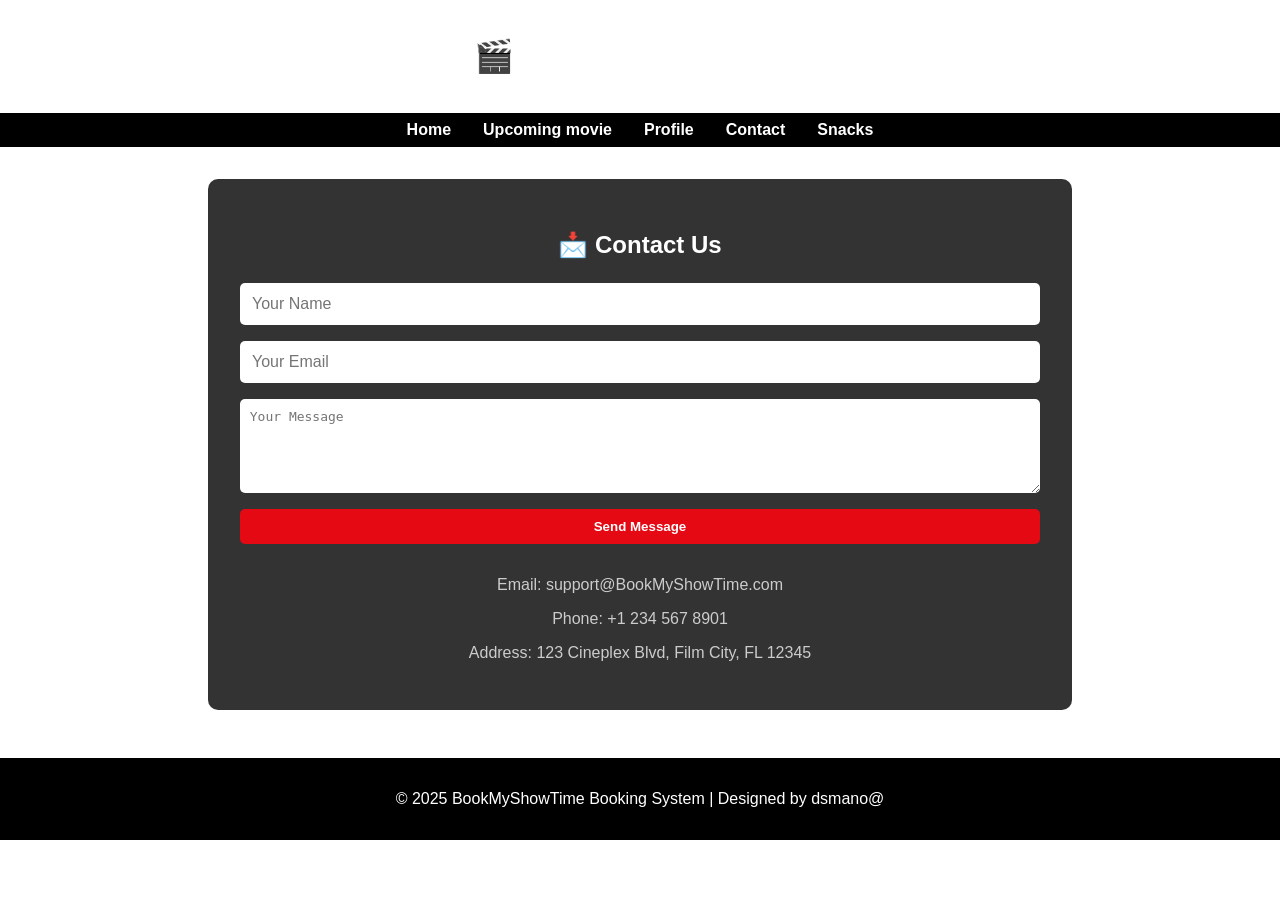
<file: contact.html>
<!DOCTYPE html>
<html lang="en">
<head>
  <meta charset="UTF-8" />
  <meta name="viewport" content="width=device-width, initial-scale=1.0"/>
  <title>Contact Us | BookMyShowTime</title>
  <style>
    body {
      margin: 0;
      font-family: Arial, sans-serif;
      background-image: url('https://thumbs.dreamstime.com/b/technical-support-center-customer-service-internet-business-technology-concept-technical-support-center-customer-service-internet-119668737.jpg');
      background-size: cover;
      background-position: center;
      background-attachment: fixed;
      color: #fff;
    }

    header {
      background-image:url('https://t4.ftcdn.net/jpg/03/37/96/33/360_F_337963325_EJuPjWslX3vAFxJ59L3y1cm6IsSfo07s.jpg');
      background-size: cover;
      padding: 1em 2em;
      text-align: center;
    }

    nav {
      display: flex;
      justify-content: center;
      background-color: #000;
      padding: 0.5em 0;
    }

    nav a {
      color: white;
      margin: 0 1em;
      text-decoration: none;
      font-weight: bold;
    }

    .contact-container {
      max-width: 800px;
      margin: 2em auto;
      background-color: rgba(0, 0, 0, 0.8);
      padding: 2em;
      border-radius: 10px;
    }

    h2 {
      text-align: center;
      margin-bottom: 1em;
    }

    form {
      display: flex;
      flex-direction: column;
      gap: 1em;
    }

    input, textarea {
      padding: 0.75em;
      border-radius: 5px;
      border: none;
      font-size: 1em;
    }

    button {
      background-color: #e50914;
      color: #fff;
      border: none;
      padding: 0.75em;
      font-weight: bold;
      cursor: pointer;
      border-radius: 5px;
      transition: background-color 0.3s ease;
    }

    button:hover {
      background-color: #ff1f1f;
    }

    .info {
      margin-top: 2em;
      text-align: center;
      color: #ccc;
    }

    footer {
      background-color: #000;
      padding: 1em;
      text-align: center;
      margin-top: 3em;
    }
  </style>
</head>
<body>
  <header>
    <h1>🎬  BookMyShowTime</h1>
  </header>

  <nav>
    <a href="login.html">Home</a>
    <a href="upcoming.html">Upcoming movie</a>
    <a href="profile.html">Profile</a>
    <a href="contact.html">Contact</a>
    <a href="snacks.html">Snacks</a> 
  </nav>

  <div class="contact-container">
    <h2>📩 Contact Us</h2>
    <form action="contact.php" method="POST">
      <input type="text" name="name" placeholder="Your Name" required />
      <input type="email" name="email" placeholder="Your Email" required />
      <textarea name="message" rows="5" placeholder="Your Message" required></textarea>
      <button type="submit">Send Message</button>
    </form>

    <div class="info">
      <p>Email: support@BookMyShowTime.com</p>
      <p>Phone: +1 234 567 8901</p>
      <p>Address: 123 Cineplex Blvd, Film City, FL 12345</p>
    </div>
  </div>

  <footer>
    <p>&copy; 2025  BookMyShowTime Booking System | Designed by dsmano@</p>
  </footer>
</body>
</html>
</file>
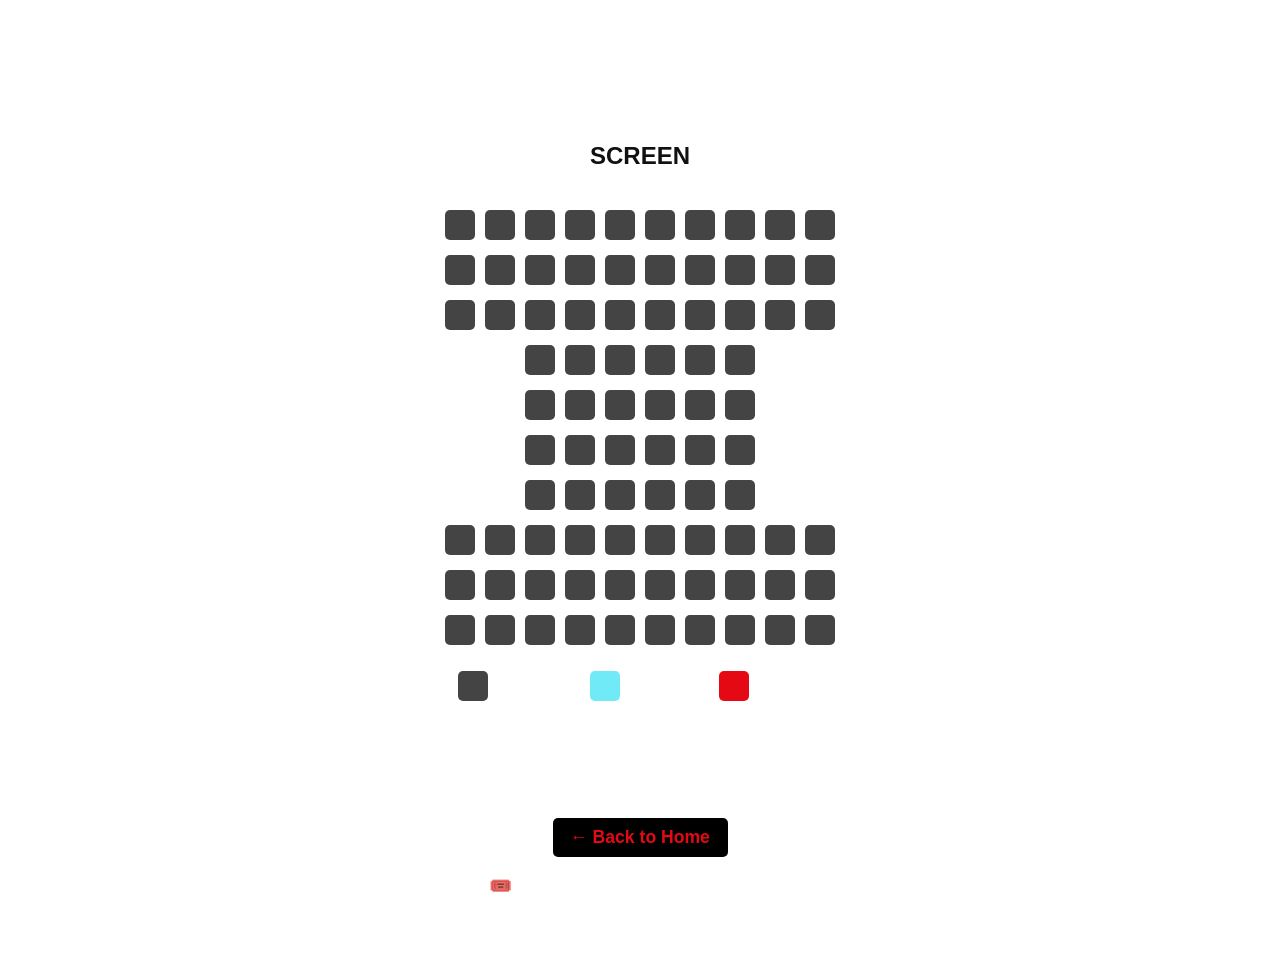
<file: seat.html>
<!DOCTYPE html>
<html lang="en">
<head>
  <meta charset="UTF-8">
  <title>Seat Booking | MovieMania</title>
  <style>
    body {
      font-family: Arial, sans-serif;
      background-image:url('https://i.pinimg.com/originals/1c/ec/81/1cec81c15d6db4f6e89c2bba1e6fc5d9.jpg');
      color: #fff;
      display: flex;
      flex-direction: column;
      align-items: center;
      padding: 2em;
    }

    h2 {
      margin-bottom: 1em;
    }

    .screen {
      background: #fff;
      height: 40px;
      width: 60%;
      margin: 1em auto;
      text-align: center;
      line-height: 40px;
      font-size: 1.5em;
      color: #111;
      font-weight: bold;
      border-radius: 5px;
      text-transform: uppercase;
      box-shadow: 0 0 15px rgba(255, 255, 255, 0.8);
      animation: screenGlow 1.5s infinite alternate;
    }

    @keyframes screenGlow {
      0% {
        box-shadow: 0 0 10px rgba(255, 255, 255, 0.5);
      }
      100% {
        box-shadow: 0 0 25px rgba(255, 255, 255, 1);
      }
    }

    .row {
      display: flex;
      justify-content: center;
      margin: 5px 0;
    }

    .seat {
      background: #444;
      height: 30px;
      width: 30px;
      margin: 5px;
      border-radius: 5px;
      cursor: pointer;
      transition: 0.3s;
    }

    .seat.selected {
      background-color: #6feaf6;
    }

    .seat.occupied {
      background-color: #e50914;
      cursor: not-allowed;
    }

    .legend {
      display: flex;
      justify-content: center;
      gap: 2em;
      margin-top: 1em;
    }

    .legend div {
      display: flex;
      align-items: center;
    }

    .legend .seat {
      margin: 0 5px 0 0;
    }

    #selected-count {
      margin-top: 1em;
      font-weight: bold;
    }

    .book-btn {
      background-color: #e50914;
      color: white;
      padding: 1em 2em;
      border: none;
      border-radius: 5px;
      cursor: pointer;
      font-size: 1.2em;
      display: none; /* Initially hidden */
    }

    .book-btn:disabled {
      background-color: #444;
      cursor: not-allowed;
    }

    .booked-status {
      margin-top: 2em;
      font-size: 1.5em;
      font-weight: bold;
      color: #6feaf6;
    }

    a.home-link {
      margin-top: 2em;
      color: #e50914;
      text-decoration: none;
      font-weight: bold;
      font-size: 1.1em;
      background-color: #000;
      padding: 0.5em 1em;
      border-radius: 5px;
    }
  </style>
</head>
<body>

  <h2>Select Your Seats</h2>

  <div class="screen">Screen</div>

  <!-- Theater Rows (Square with gap in center) -->
  <div id="seats-container"></div>

  <!-- Legend -->
  <div class="legend">
    <div><div class="seat"></div> Available</div>
    <div><div class="seat selected"></div> Selected</div>
    <div><div class="seat occupied"></div> Occupied</div>
  </div>

  <div id="selected-count">Selected Seats: 0</div>

  <!-- Book Button -->
  <button class="book-btn" id="book-btn">Book Seats</button>

  <!-- Success Message -->
  <div id="booked-status" class="booked-status"></div>

  <a href="index.html" class="home-link">← Back to Home</a>

  <h3>🎟️ Booking for: <span id="movie-title"></span></h3>

  <script>
    // Retrieve selected theater from sessionStorage
    const selectedTheater = sessionStorage.getItem('selectedTheater');
    document.getElementById("movie-title").textContent = selectedTheater || "Unknown Theater";

    // Seat selection logic here
    const rows = 10;
    const seatsPerRow = 10;
    const gapRowStart = Math.floor(rows / 3);
    const gapRowEnd = Math.floor(2 * rows / 3);
    const seatsContainer = document.getElementById('seats-container');
    const bookButton = document.getElementById('book-btn');
    const bookedStatus = document.getElementById('booked-status');

    let selectedSeats = [];

    for (let i = 0; i < rows; i++) {
      const row = document.createElement('div');
      row.classList.add('row');
      
      for (let j = 0; j < seatsPerRow; j++) {
        const seat = document.createElement('div');

        // Add a gap in the center of the seating arrangement
        if (i >= gapRowStart && i <= gapRowEnd && j >= Math.floor(seatsPerRow / 3) && j <= Math.floor(2 * seatsPerRow / 3)) {
          seat.classList.add('gap');
        } else {
          seat.classList.add('seat');
        }
        
        row.appendChild(seat);
      }

      seatsContainer.appendChild(row);
    }

    // Same seat selection logic as before
    const seats = document.querySelectorAll('.seat');
    const countDisplay = document.getElementById('selected-count');

    seats.forEach((seat, index) => {
      seat.addEventListener('click', () => {
        // If the seat is already occupied or part of the gap, don't do anything
        if (seat.classList.contains('occupied') || seat.classList.contains('gap')) return;

        seat.classList.toggle('selected');
        selectedSeats = Array.from(document.querySelectorAll('.seat.selected'));
        countDisplay.textContent = 'Selected Seats: ' + selectedSeats.length;

        if (selectedSeats.length > 0) {
          bookButton.style.display = 'inline-block';
        } else {
          bookButton.style.display = 'none';
        }
      });
    });

   // Booking logic
bookButton.addEventListener('click', () => {
  selectedSeats.forEach(seat => {
    seat.classList.remove('selected');
    seat.classList.add('occupied');
  });

  const seatCount = selectedSeats.length;
  const totalAmount = seatCount * 150;

  // Save seat count and total amount in session storage
  sessionStorage.setItem('seatCount', seatCount);
  sessionStorage.setItem('totalAmount', totalAmount);

  bookedStatus.textContent = 'Seats successfully booked!';
  bookButton.style.display = 'none';

  // Redirect to payment page after 2 seconds
  setTimeout(() => {
    window.location.href = 'payment.html'; // Redirect to the payment page
  }, 2000);
});

  </script>

</body>
</html>
</file>
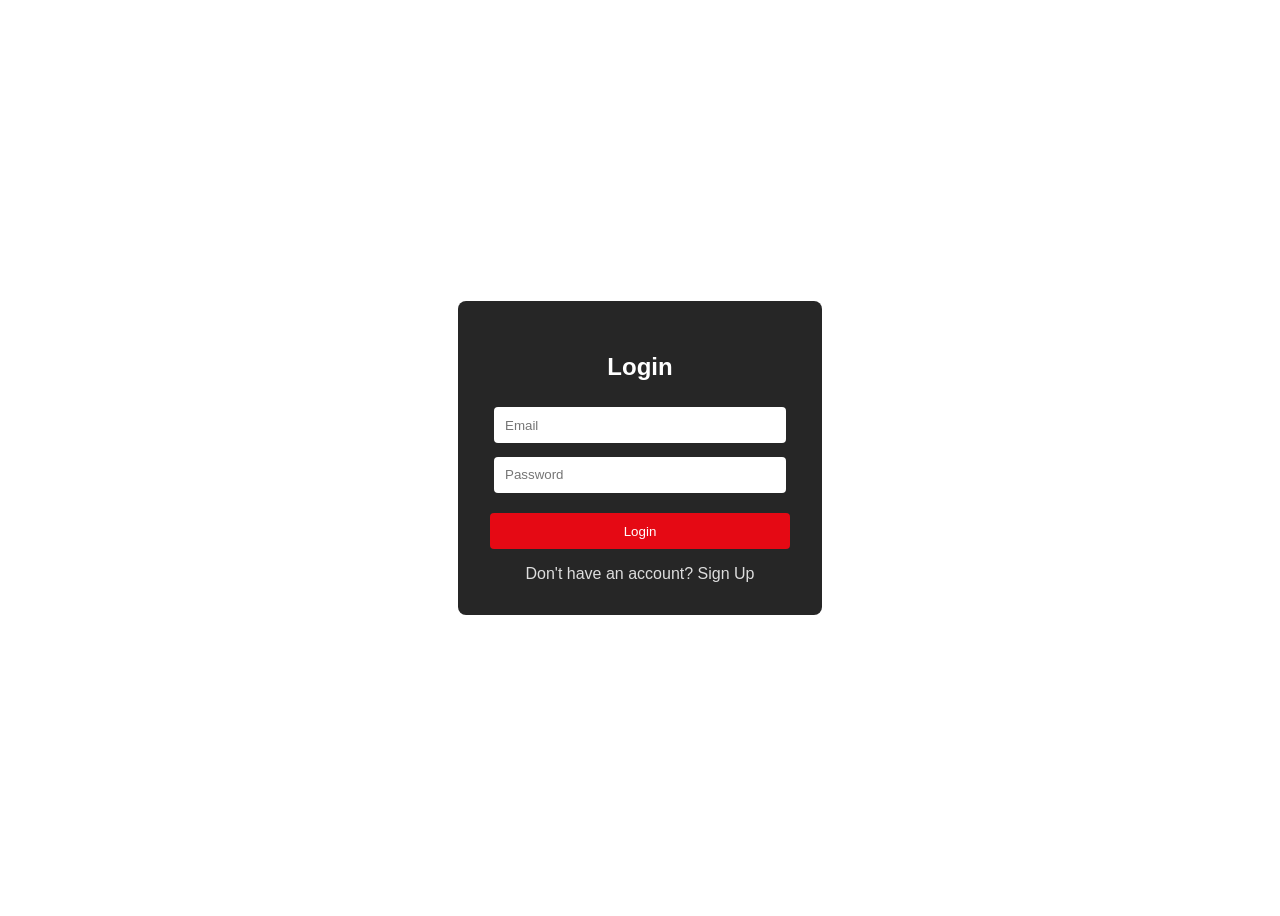
<file: signin.html>
<!DOCTYPE html>
<html lang="en">
<head>
  <meta charset="UTF-8" />
  <meta name="viewport" content="width=device-width, initial-scale=1" />
  <title>Sign In</title>
  <style>
    body {
      background: url('https://png.pngtree.com/thumb_back/fh260/background/20210519/pngtree-flat-commercial-movie-background-image_716633.jpg') no-repeat center center fixed;
      background-size: cover;
      font-family: Arial, sans-serif;
      color: #fff;
      display: flex;
      justify-content: center;
      align-items: center;
      height: 100vh;
    }

    .login-box {
      background-color: rgba(0, 0, 0, 0.85);
      padding: 2em;
      border-radius: 8px;
      width: 300px;
      text-align: center;
    }

    input {
      width: 90%;
      padding: 0.8em;
      margin: 0.5em 0;
      border: none;
      border-radius: 4px;
    }

    button {
      background-color: #e50914;
      color: white;
      padding: 0.8em;
      width: 100%;
      border: none;
      border-radius: 4px;
      margin-top: 1em;
      cursor: pointer;
    }

    a {
      color: #ddd;
      display: block;
      margin-top: 1em;
      text-decoration: none;
    }

    #forgot-password {
      display: none;
      color: #ff6961;
      margin-top: 1em;
    }

    #message {
      margin-top: 1em;
    }
  </style>
</head>
<body>
  <div class="login-box">
    <h2>Login</h2>
    <form id="loginForm">
      <input type="email" id="login-email" placeholder="Email" required><br>
      <input type="password" id="login-password" placeholder="Password" required><br>
      <button type="submit">Login</button>
    </form>
    <p id="message"></p>
    <a href="#" id="forgot-password">Forgot Password?</a>
    <a href="signup.html">Don't have an account? Sign Up</a>
  </div>

  <script>
    document.getElementById('loginForm').addEventListener('submit', function(e) {
      e.preventDefault();

      const email = document.getElementById('login-email').value.trim();
      const password = document.getElementById('login-password').value.trim();
      const message = document.getElementById('message');

      // Validate input
      if (!email || !password) {
        message.textContent = '❌ Please enter both email and password';
        message.style.color = 'red';
        return;
      }

      // Send the login data to the backend
      fetch('login.php', {
        method: 'POST',
        headers: {
          'Content-Type': 'application/json'
        },
        body: JSON.stringify({ email, password })
      })
      .then(response => response.json())
      .then(data => {
        if (data.success) {
          message.textContent = '✅ Login successful!';
          message.style.color = 'lightgreen';
          setTimeout(() => {
            window.location.href = 'login.html'; // Redirect to a homepage or dashboard
          }, 2000);
        } else {
          message.textContent = data.message || '❌ Login failed. Please try again.';
          message.style.color = 'red';
        }
      })
      .catch(error => {
        message.textContent = '❌ Error: ' + error;
        message.style.color = 'red';
      });
    });
  </script>
</body>
</html>
</file>
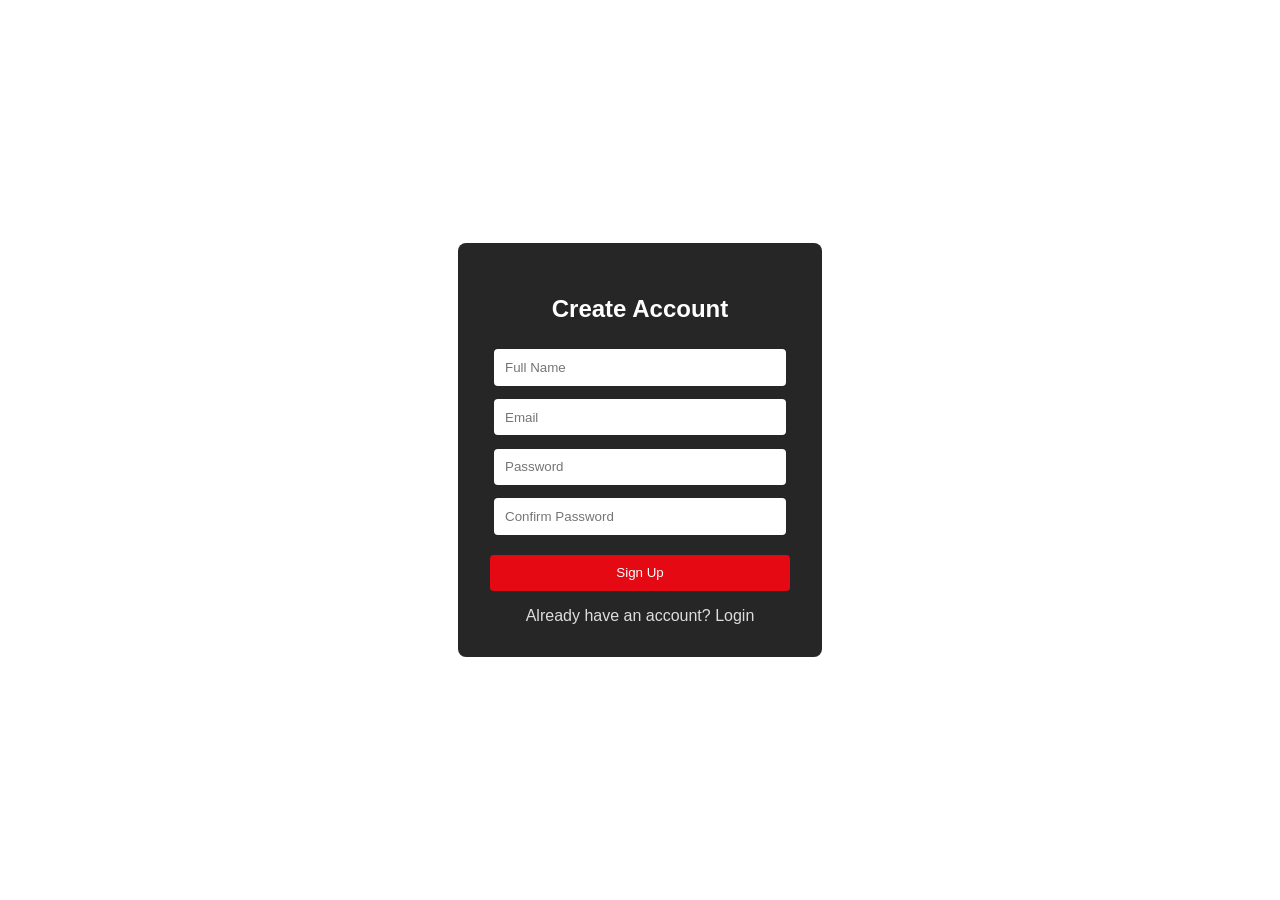
<file: signup.html>
<!DOCTYPE html>
<html lang="en">
<head>
  <meta charset="UTF-8" />
  <meta name="viewport" content="width=device-width, initial-scale=1" />
  <title>Sign Up</title>
  <style>
    body {
      background: url('https://img.freepik.com/free-photo/movie-background-collage_23-2149876030.jpg?semt=ais_hybrid&w=740') no-repeat center center fixed;
      background-size: cover;
      font-family: Arial, sans-serif;
      color: #fff;
      display: flex;
      justify-content: center;
      align-items: center;
      height: 100vh;
      margin: 0;
    }

    .signup-box {
      background-color: rgba(0, 0, 0, 0.85);
      padding: 2em;
      border-radius: 8px;
      width: 300px;
      text-align: center;
    }

    input {
      width: 90%;
      padding: 0.8em;
      margin: 0.5em 0;
      border: none;
      border-radius: 4px;
    }

    button {
      background-color: #e50914;
      color: white;
      padding: 0.8em;
      width: 100%;
      border: none;
      border-radius: 4px;
      margin-top: 1em;
      cursor: pointer;
    }

    a {
      color: #ddd;
      display: block;
      margin-top: 1em;
      text-decoration: none;
    }

    #message {
      margin-top: 1em;
    }
  </style>
</head>
<body>
  <div class="signup-box">
    <h2>Create Account</h2>
    <form id="signupForm">
      <input type="text" placeholder="Full Name" id="name" required>
      <input type="email" placeholder="Email" id="email" required>
      <input type="password" placeholder="Password" id="password" required>
      <input type="password" placeholder="Confirm Password" id="confirm-password" required>
      <button type="submit">Sign Up</button>
    </form>

    <p id="message"></p>
    <a href="signin.html">Already have an account? Login</a>
  </div>

  <script>
    document.getElementById("signupForm").addEventListener("submit", function (e) {
      e.preventDefault();

      const name = document.getElementById("name").value.trim();
      const email = document.getElementById("email").value.trim();
      const password = document.getElementById("password").value.trim();
      const confirm = document.getElementById("confirm-password").value.trim();
      const msg = document.getElementById("message");

      if (password !== confirm) {
        msg.textContent = "❌ Passwords do not match!";
        msg.style.color = "orange";
        return;
      }

      const formData = new FormData();
      formData.append("name", name);
      formData.append("email", email);
      formData.append("password", password);

      fetch("signup.php", {
        method: "POST",
        body: formData
      })
      .then(response => response.text())
      .then(data => {
        msg.textContent = data;
        msg.style.color = data.includes("✅") ? "lightgreen" : "orange";
        if (data.includes("✅")) {
          setTimeout(() => {
            window.location.href = "signin.html";
          }, 2000);
        }
      })
      .catch(error => {
        msg.textContent = "❌ Error: " + error;
        msg.style.color = "red";
      });
    });
  </script>
</body>
</html>
</file>
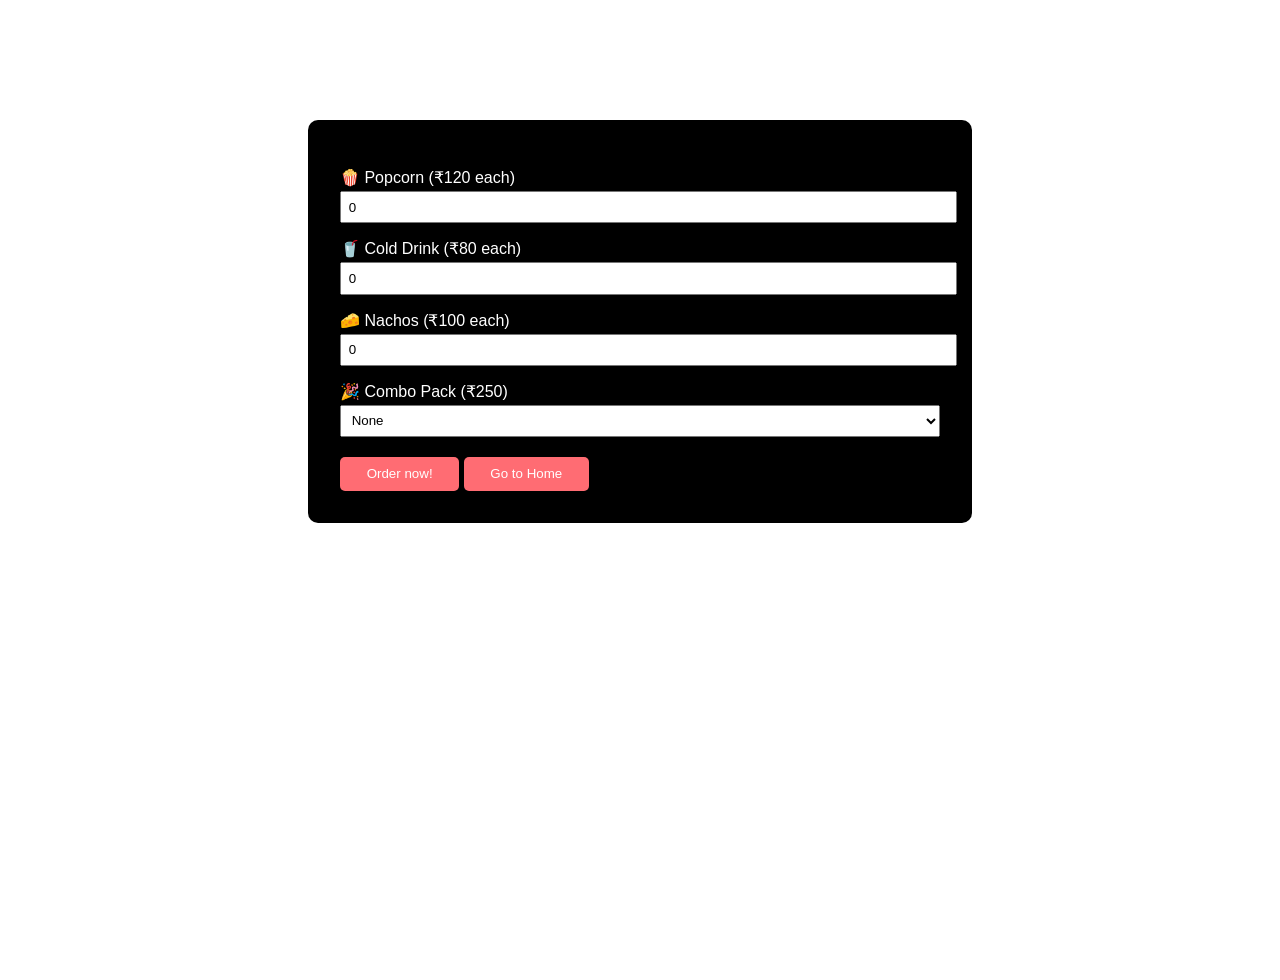
<file: snacks.html>
<!DOCTYPE html>
<html lang="en">
<head>
  <meta charset="UTF-8" />
  <title>Snack Booking</title>
  <style>
    body {
      font-family: Arial, sans-serif;
      background-image: url('https://img.freepik.com/free-photo/top-view-orange-cips-with-sweet-nuts-chocolate-flakes-grey-surface-meal-snack-breakfast-nut_140725-118266.jpg?semt=ais_hybrid&w=740');
      background-size: cover; 
      background-position: center;
      height: 100vh;
      color: #fff;
      padding: 2em;
    }
    h1 {
      text-align: center;

      color: #ffffff;
    }
    form {
      max-width: 600px;
      margin: auto;
      background-color: #000000;
      background-size: cover; 
      background-position: center;
      padding: 2em;
      border-radius: 10px;
    }
    label {
      display: block;
      margin-top: 1em;
    }
    input[type="number"], select {
      width: 100%;
      padding: 0.5em;
      margin-top: 0.3em;
    }
    button {
      margin-top: 1.5em;
      padding: 0.7em 2em;
      background-color: #ff6c73;
      color: white;
      border: none;
      cursor: pointer;
      border-radius: 5px;
    }
    .home-button {
      display: none;  /* Initially hide the home button */
      margin-top: 2em;
      padding: 0.7em 2em;
      background-image: url('https://tiimg.tistatic.com/fp/1/007/668/modi-snacks-magic-masala-flavor-crunchy-potato-chips-for-kids-with-6-months-shelf-life-268.jpg');
      color: white;
      border: none;
      cursor: pointer;
      border-radius: 5px;
      text-align: center;
      font-size: 1.2em;
    }
  </style>
</head>
<body>
  <h1>Snack Booking</h1>
  <form id="snackForm">
    <label for="popcorn">🍿 Popcorn (₹120 each)</label>
    <input type="number" id="popcorn" min="0" value="0" />

    <label for="drink">🥤 Cold Drink (₹80 each)</label>
    <input type="number" id="drink" min="0" value="0" />

    <label for="nachos">🧀 Nachos (₹100 each)</label>
    <input type="number" id="nachos" min="0" value="0" />

    <label for="combo">🎉 Combo Pack (₹250)</label>
    <select id="combo">
      <option value="0">None</option>
      <option value="1">1 Combo</option>
      <option value="2">2 Combos</option>
    </select>
    <div>
    <button onclick="window.location.href='successfully.html';">Order now!</button>
      <button onclick="window.location.href='index.html';">Go to Home</button>
    </div>
  </form>

  <script>
    function submitSnacks(event) {
      event.preventDefault(); // Prevent the form from refreshing the page
  
      const data = {
        popcorn: parseInt(document.getElementById('popcorn').value) || 0,
        drink: parseInt(document.getElementById('drink').value) || 0,
        nachos: parseInt(document.getElementById('nachos').value) || 0,
        combo: parseInt(document.getElementById('combo').value) || 0
      };
  
      // ✅ Updated fetch URL for PHP backend
      fetch('http://localhost/movie_db/book-snacks.php', {
        method: 'POST',
        headers: {
          'Content-Type': 'application/json'
        },
        body: JSON.stringify(data)
      })
      .then(res => res.json())
      .then(response => {
        alert(`Snacks booked! Total: ₹${response.booking.total}`);
        document.getElementById('homeButtonContainer').style.display = 'block';
      })
      .catch(error => {
        console.error('Error:', error);
        alert('An error occurred while placing the order. Please try again.');
      });
    }
  
    document.getElementById('snackForm').addEventListener('submit', submitSnacks);
  </script>
  
</body>
</html>
</file>
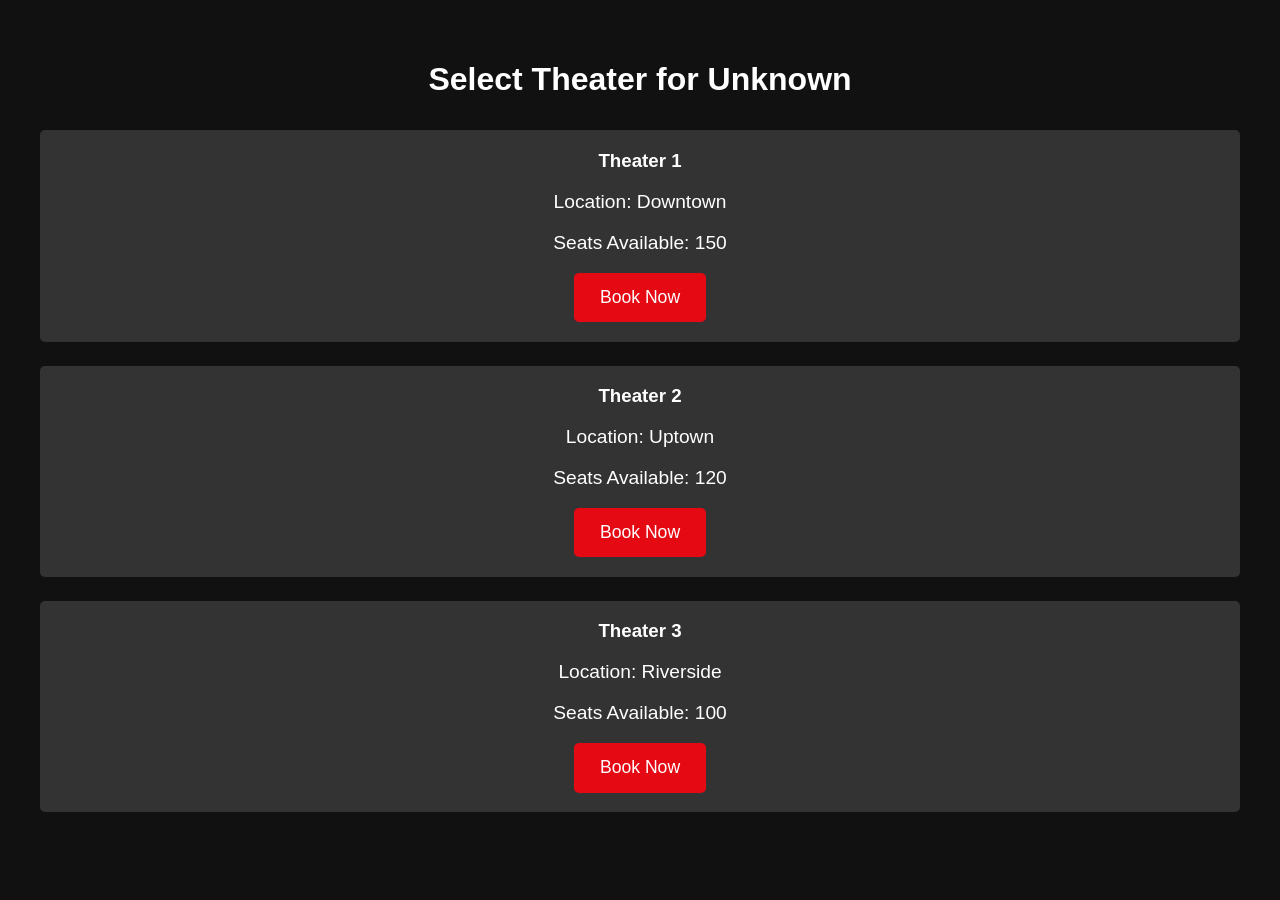
<file: theater-selected.html>
<!DOCTYPE html>
<html lang="en">
<head>
  <meta charset="UTF-8" />
  <meta name="viewport" content="width=device-width, initial-scale=1.0"/>
  <title>Select Theater | MovieMania</title>
  <style>
    body {
      font-family: Arial, sans-serif;
      background-image: url('https://cdn.pixabay.com/photo/2013/02/26/01/10/auditorium-86197_1280.jpg');
      background-color: #111;
      color: #fff;
      padding: 2em;
    }

    header {
      text-align: center;
      margin-bottom: 2em;
    }

    .movie-title {
      font-size: 2em;
      margin-bottom: 1em;
    }

    .theater {
      margin-bottom: 1.5em;
      background-image:url('https://assets-in.bmscdn.com/moviesmaster/assets/attr/001_1689321410600.jpg');
      background-color: #333;
      padding: 1.2em;
      border-radius: 5px;
      text-align: center;
      cursor: pointer;
      transition: background-color 0.3s;
    }

    .theater:hover {
      background-image:url('https://encrypted-tbn0.gstatic.com/images?q=tbn:ANd9GcT_ZKeVQpl9Gn8XPAs7sFACGVUKXWDT385ZYw&s');
      background-color: #e50914;
    }

    .theater h3 {
      margin: 0;
    }

    .theater p {
      font-size: 1.2em;
    }

    button {
      background-color: #e50914;
      color: white;
      padding: 0.8em 1.5em;
      border: none;
      border-radius: 5px;
      cursor: pointer;
      font-size: 1.1em;
    }

    button:hover {
      background-color: #82737d;
    }
  </style>
</head>
<body>
  <header>
    <h1>Select Theater for <span id="movie-title"></span></h1>
  </header>

  <div id="theater-list">
    <div class="theater" onclick="selectTheater('Theater 1')">
      <h3>Theater 1</h3>
      <p>Location: Downtown</p>
      <p>Seats Available: 150</p>
      <button>Book Now</button>
    </div>

    <div class="theater" onclick="selectTheater('Theater 2')">
      <h3>Theater 2</h3>
      <p>Location: Uptown</p>
      <p>Seats Available: 120</p>
      <button>Book Now</button>
    </div>

    <div class="theater" onclick="selectTheater('Theater 3')">
      <h3>Theater 3</h3>
      <p>Location: Riverside</p>
      <p>Seats Available: 100</p>
      <button>Book Now</button>
    </div>
  </div>

  <script>
    const urlParams = new URLSearchParams(window.location.search);
    const movie = urlParams.get('movie');
    document.getElementById("movie-title").textContent = movie || "Unknown";
  
    // Fetch theater list from PHP backend
    fetch('get_theaters.php')
      .then(response => response.json())
      .then(data => {
        const list = document.getElementById('theater-list');
        list.innerHTML = ''; // Clear existing
  
        data.forEach(theater => {
          const div = document.createElement('div');
          div.className = 'theater';
          div.onclick = () => selectTheater(theater.name);
          div.innerHTML = `
            <h3>${theater.name}</h3>
            <p>Location: ${theater.location}</p>
            <p>Seats Available: ${theater.seats_available}</p>
            <button>Book Now</button>
          `;
          list.appendChild(div);
        });
      });
  
    function selectTheater(theaterName) {
      alert(`You have selected ${theaterName} for ${movie}`);
      window.location.href = `seat.html?movie=${encodeURIComponent(movie)}&theater=${encodeURIComponent(theaterName)}`;
    }
  </script>
  
</body>
</html>
</file>
